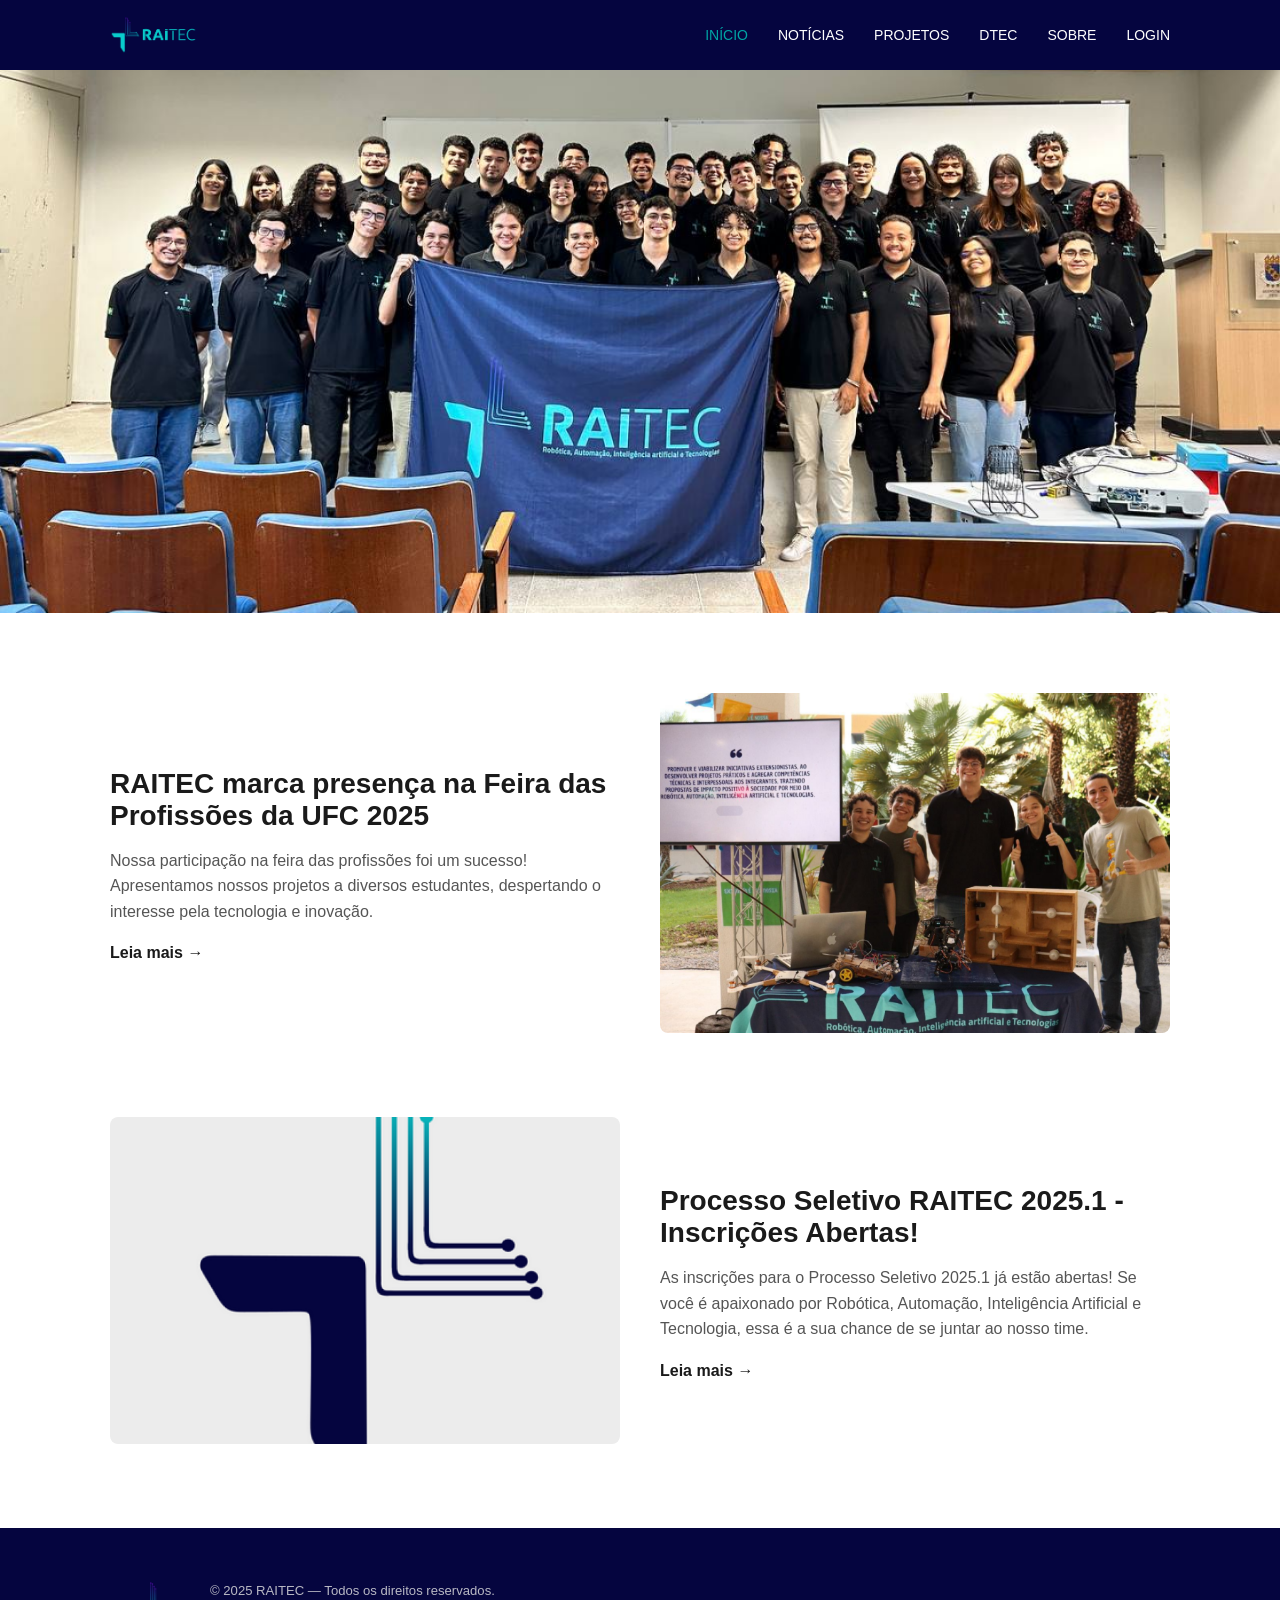
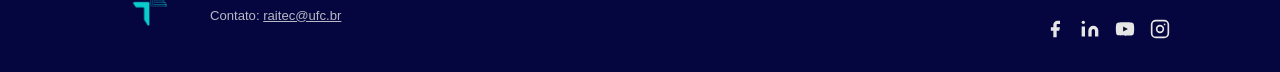
<file: index.html>
<!DOCTYPE html>
<html lang="pt-BR">
<head>
  <meta charset="UTF-8">
  <meta name="viewport" content="width=device-width, initial-scale=1.0">
  <title>RAITEC</title>
  <link rel="stylesheet" href="style.css">

</head>
<body class="dtec">
  <header>
    <div class="container">
      <img src="imagens/logo.png" alt="RAITEC" class="logo">
      <nav>
        <ul class="menu">
          <li><a href="index.html">INÍCIO</a></li>
          <li><a href="noticias.html">NOTÍCIAS</a></li>
          <li><a href="projetos.html">PROJETOS</a></li>
          <li><a href="dtec.html">DTEC</a></li>
          <li><a href="sobre.html">SOBRE</a></li>
          <li><a href="#">LOGIN</a></li>
        </ul>
        <button class="menu-mobile" aria-label="Abrir menu"></button>
      </nav>
    </div>
  </header>

  <section class="hero">
    <img src="imagens/foto-grupo.png" alt="Equipe RAITEC">
  </section>

  <main class="container">
    <article class="noticia">
      <div class="noticia-texto">
        <h2>RAITEC marca presença na Feira das Profissões da UFC 2025</h2>
        <p>Nossa participação na feira das profissões foi um sucesso! Apresentamos nossos projetos a diversos estudantes, despertando o interesse pela tecnologia e inovação.</p>
        <a href="#" class="btn-link">Leia mais →</a>
      </div>
      <div class="noticia-img">
        <img src="imagens/feira.png" alt="Feira das Profissões">
      </div>
    </article>

    <article class="noticia invertida">
      <div class="noticia-texto">
        <h2>Processo Seletivo RAITEC 2025.1 - Inscrições Abertas!</h2>
        <p>As inscrições para o Processo Seletivo 2025.1 já estão abertas! Se você é apaixonado por Robótica, Automação, Inteligência Artificial e Tecnologia, essa é a sua chance de se juntar ao nosso time.</p>
        <a href="#" class="btn-link">Leia mais →</a>
      </div>
            <div class="noticia-img">
        <img src="imagens/logo-circuit.png" alt="Processo Seletivo">
      </div>
    </article>
  </main>

  <footer>
    <div class="container">
        <div class="footer-left">
        <img src="imagens/logo-footer.png" alt="RAITEC" class="footer-brand">
      <div class="footer-info">
        <p>© 2025 RAITEC — Todos os direitos reservados.</p>
        <p>Contato: <a href="mailto:raitec@ufc.br">raitec@ufc.br</a></p>
        </div>
    </div>
      <div class="footer-social">
      <a href="https://www.facebook.com/raitec.ufc/" title="Facebook">
        <svg width="20" height="20" viewBox="0 0 24 24" fill="currentColor"><path d="M18 2h-3a5 5 0 00-5 5v3H7v4h3v8h4v-8h3l1-4h-4V7a1 1 0 011-1h3z"/></svg>
      </a>
      <a href="https://br.linkedin.com/company/raitec-ufc" title="LinkedIn">
        <svg width="20" height="20" viewBox="0 0 24 24" fill="currentColor"><path d="M16 8a6 6 0 016 6v7h-4v-7a2 2 0 00-2-2 2 2 0 00-2 2v7h-4v-7a6 6 0 016-6zM2 9h4v12H2z"/><circle cx="4" cy="4" r="2"/></svg>
      </a>
      <a href="https://youtube.com/@rautecufc9945?si=SKym-AyV26X9_il" title="YouTube">
        <svg width="20" height="20" viewBox="0 0 24 24" fill="currentColor"><path d="M22.54 6.42a2.78 2.78 0 00-1.95-1.96C18.88 4 12 4 12 4s-6.88 0-8.59.46a2.78 2.78 0 00-1.95 1.96A29 29 0 001 12a29 29 0 00.46 5.58A2.78 2.78 0 003.41 19.6C5.12 20 12 20 12 20s6.88 0 8.59-.46a2.78 2.78 0 001.95-1.95A29 29 0 0023 12a29 29 0 00-.46-5.58z"/><polygon points="9.75 15.02 15.5 12 9.75 8.98 9.75 15.02" fill="#0b1228"/></svg>
      </a>
      <a href="https://www.instagram.com/raitec.ufc/" title="Instagram">
        <svg width="20" height="20" viewBox="0 0 24 24" fill="none" stroke="currentColor" stroke-width="2"><rect x="2" y="2" width="20" height="20" rx="5"/><circle cx="12" cy="12" r="4"/><circle cx="17.5" cy="6.5" r="1" fill="currentColor" stroke="none"/></svg>
      </a>
    </div>

    </div>
  </footer>

  <script src="script.js"></script>
</body>
</html>
</file>
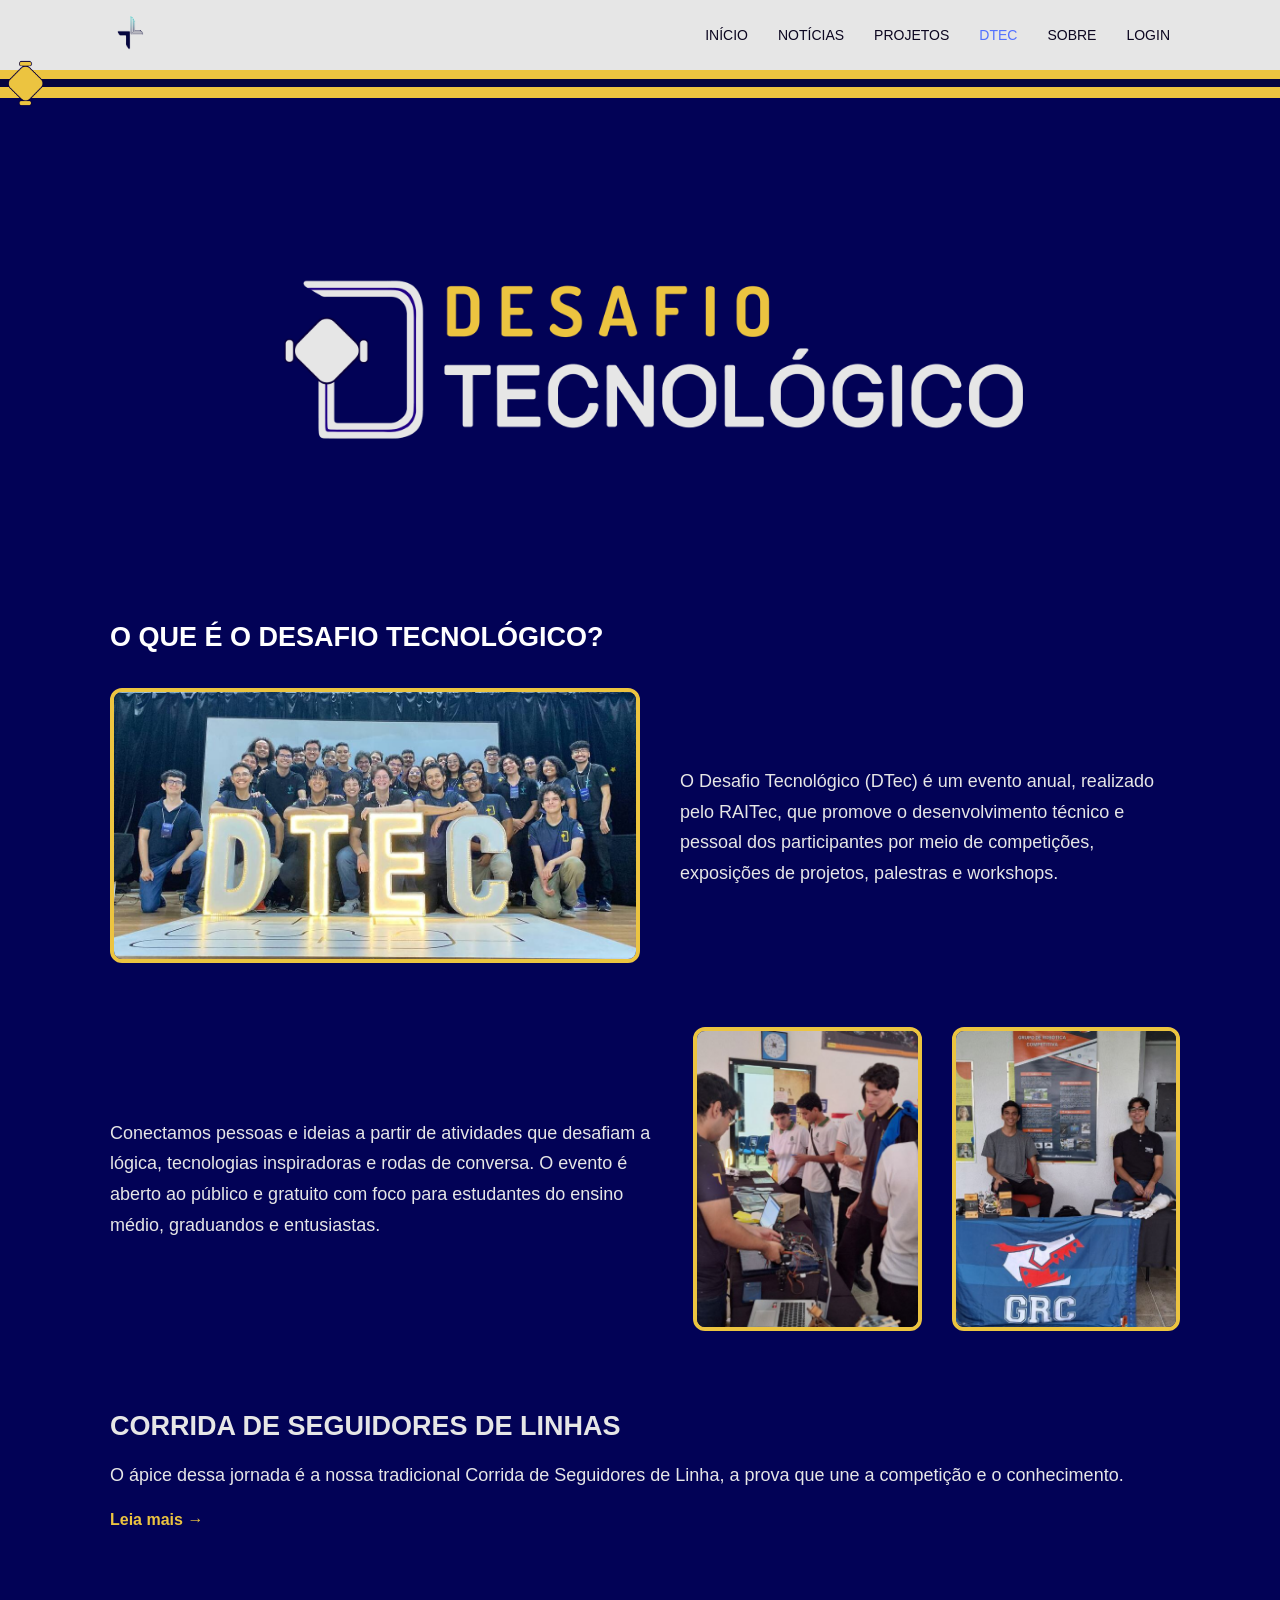
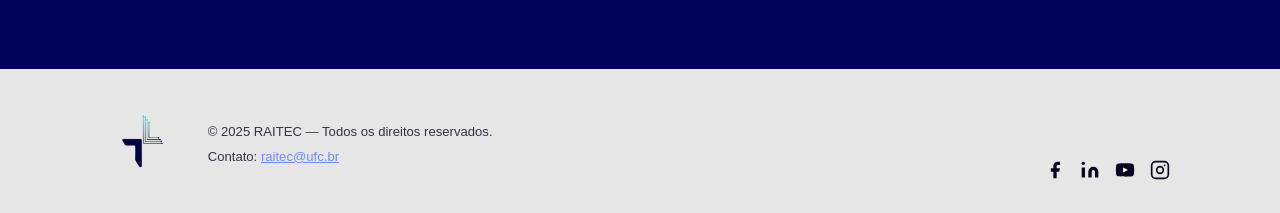
<file: dtec.html>
<!DOCTYPE html>
<html lang="pt-BR">
<head>
  <meta charset="UTF-8">
  <meta name="viewport" content="width=device-width, initial-scale=1.0">
  <title>DTEC</title>
  <link rel="stylesheet" href="style.css">
  <link rel="stylesheet" href="dtec.css">
  
</head>
<body>
  <div class="topo-fixo">
  <header class="header-dtec">
    <div class="container">
      <img src="imagens/logo-dtec.png" alt="RAITEC" class="logo">
      <nav>
        <ul class="menu">
          <li><a href="index.html">INÍCIO</a></li>
          <li><a href="noticias.html">NOTÍCIAS</a></li>
          <li><a href="projetos.html">PROJETOS</a></li>
          <li><a href="dtec.html">DTEC</a></li>
          <li><a href="sobre.html">SOBRE</a></li>
          <li><a href="#">LOGIN</a></li>
        </ul>
        <button class="menu-mobile" aria-label="Abrir menu"></button>
      </nav>
    </div>
    </header>
    
  <div class="faixa-amarela"></div>
  <div class="faixa-azul">
    <img src="imagens/seguidor_de_linha.png" class="img-seguidor">
  </div>
  <div class="faixa-amarela2"></div>
</div>

<main class="dtec-page">
   
    
    <section class="dtec-hero">
      <div class="container">
        <img src="imagens/dtec-logo.png" alt="Desafio Tecnológico" class="dtec-logo">
      </div>
    </section>

    <section class="dtec-conteudo">
      <div class="container">
        <h2>O QUE É O DESAFIO TECNOLÓGICO?</h2>
        
        <div class="dtec-bloco">
          <div class="dtec-img">
            <img src="imagens/equipe-dtec.png" alt="Equipe no DTEC">
          </div>
          <div class="dtec-texto">
            <p>O Desafio Tecnológico (DTec) é um evento anual, realizado pelo RAITec, que promove o desenvolvimento técnico e pessoal dos participantes por meio de competições, exposições de projetos, palestras e workshops.</p>
          </div>
        </div>

        <div class="dtec-bloco invertido">
          <div class="dtec-galeria">
            <img src="imagens/stand1.png" alt="Stand DTEC" class="img-ampliar">
            <img src="imagens/stand2.png" alt="Stand GRC" class="img-ampliar">
          </div>
          <div class="dtec-texto">
            <p>Conectamos pessoas e ideias a partir de atividades que desafiam a lógica, tecnologias inspiradoras e rodas de conversa. O evento é aberto ao público e gratuito com foco para estudantes do ensino médio, graduandos e entusiastas.</p>
          </div>
        </div>

        <div class="dtec-destaque">
          <h3>CORRIDA DE SEGUIDORES DE LINHAS</h3>
          <p>O ápice dessa jornada é a nossa tradicional Corrida de Seguidores de Linha, a prova que une a competição e o conhecimento.</p>
          <a href="#" class="btn-link-amarelo" id="btnLeiaMais">Leia mais →</a>
        </div>
      </div>
    </section>
  </main>

  
  <footer>
    <div class="container">
      <div class="footer-left">
        <img src="imagens/logo-dtec.png" alt="RAITEC" class="footer-brand">
        <div class="footer-info">
          <p>© 2025 RAITEC — Todos os direitos reservados.</p>
          <p>Contato: <a href="mailto:raitec@ufc.br">raitec@ufc.br</a></p>
        </div>
      </div>
      <div class="footer-social">
        <a href="https://www.facebook.com/raitec.ufc/" title="Facebook">
          <svg width="20" height="20" viewBox="0 0 24 24" fill="currentColor"><path d="M18 2h-3a5 5 0 00-5 5v3H7v4h3v8h4v-8h3l1-4h-4V7a1 1 0 011-1h3z"/></svg>
        </a>
        <a href="https://br.linkedin.com/company/raitec-ufc" title="LinkedIn">
          <svg width="20" height="20" viewBox="0 0 24 24" fill="currentColor"><path d="M16 8a6 6 0 016 6v7h-4v-7a2 2 0 00-2-2 2 2 0 00-2 2v7h-4v-7a6 6 0 016-6zM2 9h4v12H2z"/><circle cx="4" cy="4" r="2"/></svg>
        </a>
        <a href="https://youtube.com/@rautecufc9945?si=SKym-AyV26X9_il" title="YouTube">
        <svg width="20" height="20" viewBox="0 0 24 24" fill="currentColor"><path d="M22.54 6.42a2.78 2.78 0 00-1.95-1.96C18.88 4 12 4 12 4s-6.88 0-8.59.46a2.78 2.78 0 00-1.95 1.96A29 29 0 001 12a29 29 0 00.46 5.58A2.78 2.78 0 003.41 19.6C5.12 20 12 20 12 20s6.88 0 8.59-.46a2.78 2.78 0 001.95-1.95A29 29 0 0023 12a29 29 0 00-.46-5.58z"/><polygon points="9.75 15.02 15.5 12 9.75 8.98 9.75 15.02" fill="#fff"/></svg>
      </a>
        <a href="https://www.instagram.com/raitec.ufc/" title="Instagram">
          <svg width="20" height="20" viewBox="0 0 24 24" fill="none" stroke="currentColor" stroke-width="2"><rect x="2" y="2" width="20" height="20" rx="5"/><circle cx="12" cy="12" r="4"/><circle cx="17.5" cy="6.5" r="1" fill="currentColor" stroke="none"/></svg>
        </a>
      </div>
    </div>
  </footer>

  <script src="script.js"></script>
  <script src="dtec.js"></script>
</body>
</html>
</file>
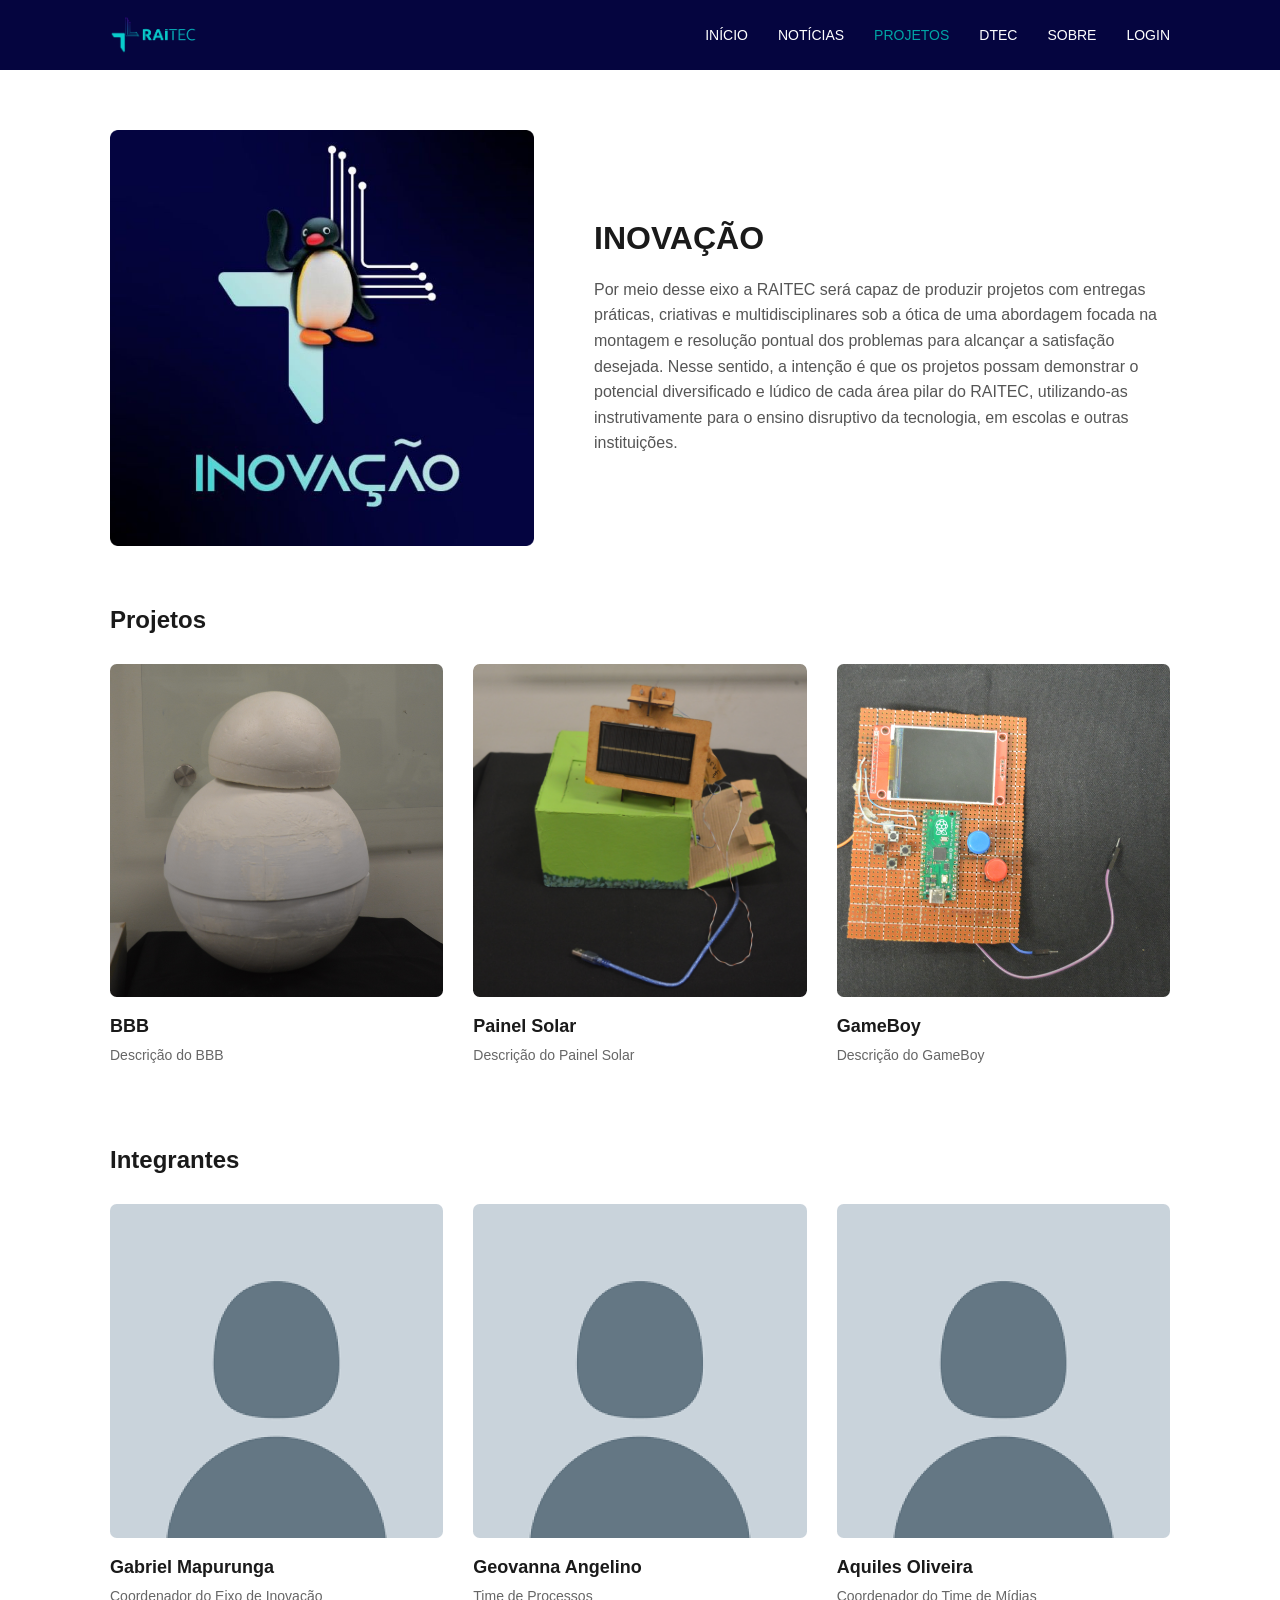
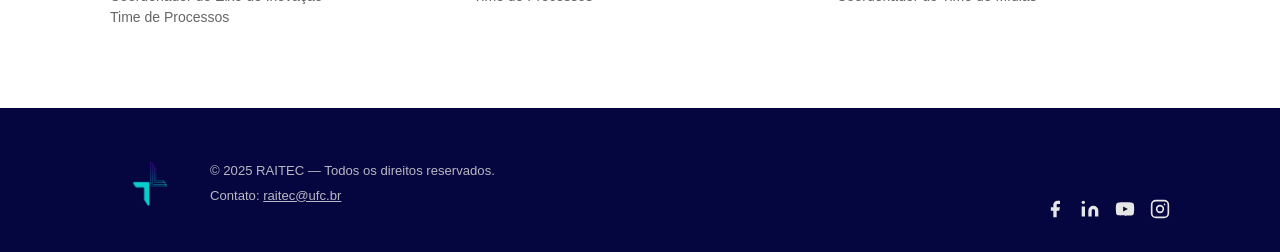
<file: projetos.html>
<!DOCTYPE html>
<html lang="pt-BR">
<head>
  <meta charset="UTF-8">
  <meta name="viewport" content="width=device-width, initial-scale=1.0">
  <title>PROJETOS</title>
  <link rel="stylesheet" href="style.css">
  
</head>
<body>
  <header>
    <div class="container">
      <img src="imagens/logo.png" alt="RAITEC" class="logo">
      <nav>
        <ul class="menu">
          <li><a href="index.html">INÍCIO</a></li>
          <li><a href="noticias.html">NOTÍCIAS</a></li>
          <li><a href="projetos.html">PROJETOS</a></li>
          <li><a href="dtec.html">DTEC</a></li>
          <li><a href="sobre.html">SOBRE</a></li>
          <li><a href="#">LOGIN</a></li>
        </ul>
        <button class="menu-mobile" aria-label="Abrir menu"></button>
      </nav>
    </div>
  </header>

  <main class="container">
    <section class="banner-inovacao">
      <div class="banner-img">
        <img src="imagens/logo-inovacao.png" alt="Inovação">
      </div>
      <div class="banner-texto">
        <h1>INOVAÇÃO</h1>
        <p>Por meio desse eixo a RAITEC será capaz de produzir projetos com entregas práticas, criativas e multidisciplinares sob a ótica de uma abordagem focada na montagem e resolução pontual dos problemas para alcançar a satisfação desejada. Nesse sentido, a intenção é que os projetos possam demonstrar o potencial diversificado e lúdico de cada área pilar do RAITEC, utilizando-as instrutivamente para o ensino disruptivo da tecnologia, em escolas e outras instituições.</p>
      </div>
    </section>

    <section class="secao-cards">
      <h2>Projetos</h2>
      <div class="grid-cards">
        <div class="card">
          <img src="imagens/bbb.png" alt="BBB">
          <h3>BBB</h3>
          <p>Descrição do BBB</p>
        </div>
        <div class="card">
          <img src="imagens/painel-solar.png" alt="Painel Solar">
          <h3>Painel Solar</h3>
          <p>Descrição do Painel Solar</p>
        </div>
        <div class="card">
          <img src="imagens/gameboy.png" alt="GameBoy">
          <h3>GameBoy</h3>
          <p>Descrição do GameBoy</p>
        </div>
      </div>
    </section>

    <section class="secao-cards">
      <h2>Integrantes</h2>
      <div class="grid-cards">
        <div class="card">
          <img src="imagens/integrante.png" alt="Gabriel Mapurunga">
          <h3>Gabriel Mapurunga</h3>
          <p>Coordenador do Eixo de Inovação<br>Time de Processos</p>
        </div>
        <div class="card">
          <img src="imagens/integrante.png" alt="Geovanna Angelino">
          <h3>Geovanna Angelino</h3>
          <p>Time de Processos</p>
        </div>
        <div class="card">
          <img src="imagens/integrante.png" alt="Aquiles Oliveira">
          <h3>Aquiles Oliveira</h3>
          <p>Coordenador do Time de Mídias</p>
        </div>
      </div>
    </section>
  </main>

<footer>
    <div class="container">
        <div class="footer-left">
        <img src="imagens/logo-footer.png" alt="RAITEC" class="footer-brand">
      <div class="footer-info">
        <p>© 2025 RAITEC — Todos os direitos reservados.</p>
        <p>Contato: <a href="mailto:raitec@ufc.br">raitec@ufc.br</a></p>
        </div>
    </div>
      <div class="footer-social">
      <a href="https://www.facebook.com/raitec.ufc/" title="Facebook">
        <svg width="20" height="20" viewBox="0 0 24 24" fill="currentColor"><path d="M18 2h-3a5 5 0 00-5 5v3H7v4h3v8h4v-8h3l1-4h-4V7a1 1 0 011-1h3z"/></svg>
      </a>
      <a href="https://br.linkedin.com/company/raitec-ufc" title="LinkedIn">
        <svg width="20" height="20" viewBox="0 0 24 24" fill="currentColor"><path d="M16 8a6 6 0 016 6v7h-4v-7a2 2 0 00-2-2 2 2 0 00-2 2v7h-4v-7a6 6 0 016-6zM2 9h4v12H2z"/><circle cx="4" cy="4" r="2"/></svg>
      </a>
      <a href="https://youtube.com/@rautecufc9945?si=SKym-AyV26X9_il" title="YouTube">
        <svg width="20" height="20" viewBox="0 0 24 24" fill="currentColor"><path d="M22.54 6.42a2.78 2.78 0 00-1.95-1.96C18.88 4 12 4 12 4s-6.88 0-8.59.46a2.78 2.78 0 00-1.95 1.96A29 29 0 001 12a29 29 0 00.46 5.58A2.78 2.78 0 003.41 19.6C5.12 20 12 20 12 20s6.88 0 8.59-.46a2.78 2.78 0 001.95-1.95A29 29 0 0023 12a29 29 0 00-.46-5.58z"/><polygon points="9.75 15.02 15.5 12 9.75 8.98 9.75 15.02" fill="#0b1228"/></svg>
      </a>
      <a href="https://www.instagram.com/raitec.ufc/" title="Instagram">
        <svg width="20" height="20" viewBox="0 0 24 24" fill="none" stroke="currentColor" stroke-width="2"><rect x="2" y="2" width="20" height="20" rx="5"/><circle cx="12" cy="12" r="4"/><circle cx="17.5" cy="6.5" r="1" fill="currentColor" stroke="none"/></svg>
      </a>
    </div>

    </div>
  </footer>

  <script src="script.js"></script>
</body>
</html>
</file>
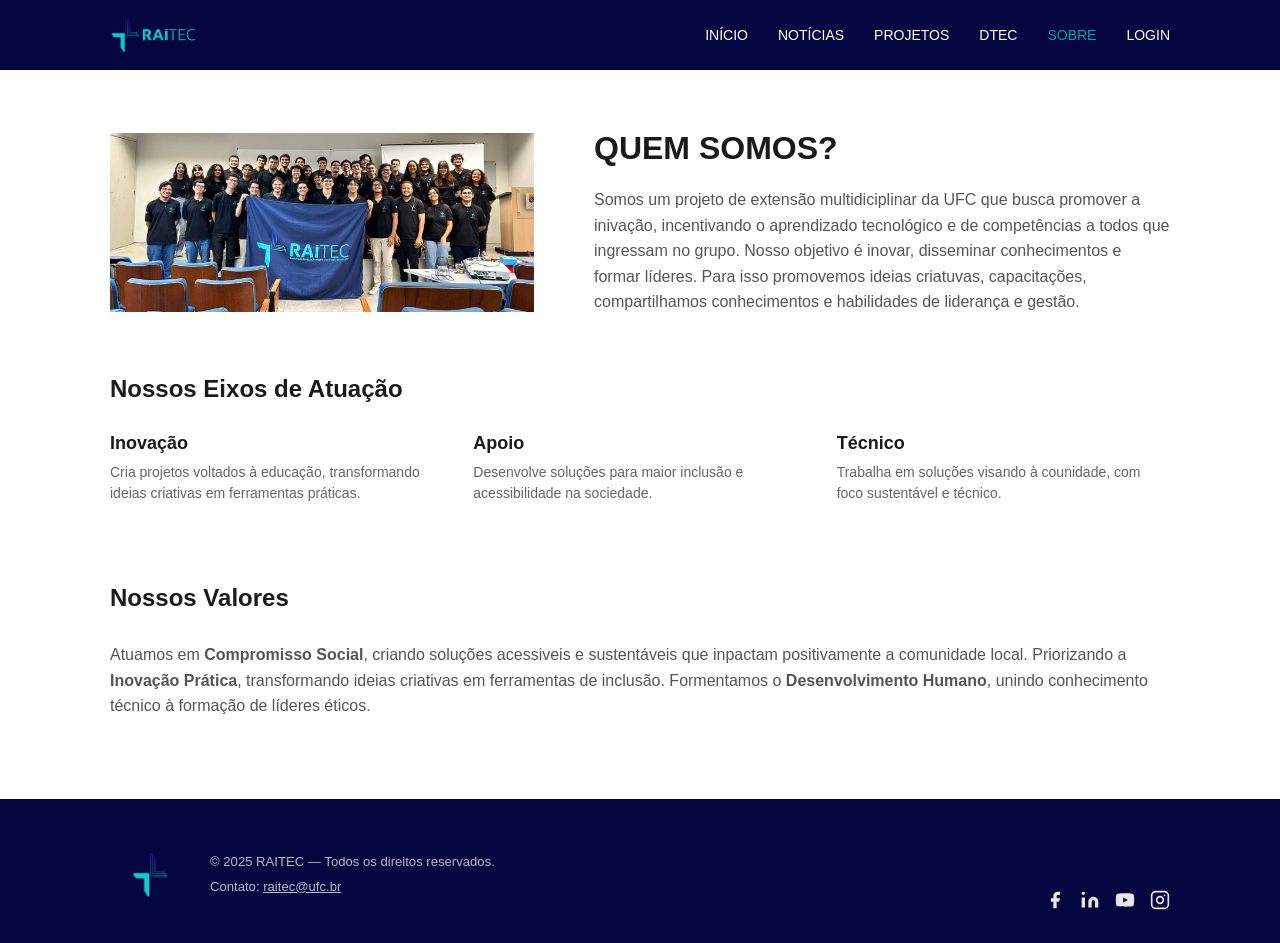
<file: sobre.html>
<!DOCTYPE html>
<html lang="pt-BR">
<head>
  <meta charset="UTF-8">
  <meta name="viewport" content="width=device-width, initial-scale=1.0">
  <title>SOBRE</title>
  <link rel="stylesheet" href="style.css">
  
</head>
<body>
  <header>
    <div class="container">
      <img src="imagens/logo.png" alt="RAITEC" class="logo">
      <nav>
        <ul class="menu">
          <li><a href="index.html">INÍCIO</a></li>
          <li><a href="noticias.html">NOTÍCIAS</a></li>
          <li><a href="projetos.html">PROJETOS</a></li>
          <li><a href="dtec.html">DTEC</a></li>
          <li><a href="sobre.html">SOBRE</a></li>
          <li><a href="#">LOGIN</a></li>
        </ul>
        <button class="menu-mobile" aria-label="Abrir menu"></button>
      </nav>
    </div>
  </header>

  <main class="container">
    <section class="banner-inovacao">
      <div class="banner-img">
        <img src="imagens/foto-grupo.png" alt="sobreRAITEC">
      </div>
      <div class="banner-texto">
        <h1>QUEM SOMOS?</h1>
        <p>Somos um projeto de extensão multidiciplinar da UFC que busca promover a inivação, incentivando o aprendizado tecnológico e de competências a todos que ingressam no grupo. Nosso objetivo é inovar, disseminar conhecimentos e formar líderes. Para isso promovemos ideias criatuvas, capacitações, compartilhamos conhecimentos e habilidades de liderança e gestão.</p>
      </div>
    </section>

    <section class="secao-cards">
      <h2>Nossos Eixos de Atuação</h2>
      <div class="grid-cards">
        <div class="card">
          <h3>Inovação</h3>
          <p>Cria projetos voltados à educação, transformando ideias criativas em ferramentas práticas.</p>
        </div>
        <div class="card">
          <h3>Apoio</h3>
          <p>Desenvolve soluções para maior inclusão e acessibilidade na sociedade.</p>
        </div>
        <div class="card">
          <h3>Técnico</h3>
          <p>Trabalha em soluções visando à counidade, com foco sustentável e técnico.</p>
        </div>
      </div>
    </section>

    <section class="secao-cards">
      <h2>Nossos Valores</h2>
          <p>Atuamos em <b>Compromisso Social</b>, criando soluções acessiveis e sustentáveis que inpactam positivamente a comunidade local. Priorizando a <b>Inovação Prática</b>, transformando ideias criativas em ferramentas de inclusão. Formentamos o <b>Desenvolvimento Humano</b>, unindo conhecimento técnico à formação de líderes éticos.</p>
        </div>
      </div>
    </section>
  </main>

<footer>
    <div class="container">
        <div class="footer-left">
        <img src="imagens/logo-footer.png" alt="RAITEC" class="footer-brand">
      <div class="footer-info">
        <p>© 2025 RAITEC — Todos os direitos reservados.</p>
        <p>Contato: <a href="mailto:raitec@ufc.br">raitec@ufc.br</a></p>
        </div>
    </div>
      <div class="footer-social">
      <a href="https://www.facebook.com/raitec.ufc/" title="Facebook">
        <svg width="20" height="20" viewBox="0 0 24 24" fill="currentColor"><path d="M18 2h-3a5 5 0 00-5 5v3H7v4h3v8h4v-8h3l1-4h-4V7a1 1 0 011-1h3z"/></svg>
      </a>
      <a href="https://br.linkedin.com/company/raitec-ufc" title="LinkedIn">
        <svg width="20" height="20" viewBox="0 0 24 24" fill="currentColor"><path d="M16 8a6 6 0 016 6v7h-4v-7a2 2 0 00-2-2 2 2 0 00-2 2v7h-4v-7a6 6 0 016-6zM2 9h4v12H2z"/><circle cx="4" cy="4" r="2"/></svg>
      </a>
      <a href="https://youtube.com/@rautecufc9945?si=SKym-AyV26X9_il" title="YouTube">
        <svg width="20" height="20" viewBox="0 0 24 24" fill="currentColor"><path d="M22.54 6.42a2.78 2.78 0 00-1.95-1.96C18.88 4 12 4 12 4s-6.88 0-8.59.46a2.78 2.78 0 00-1.95 1.96A29 29 0 001 12a29 29 0 00.46 5.58A2.78 2.78 0 003.41 19.6C5.12 20 12 20 12 20s6.88 0 8.59-.46a2.78 2.78 0 001.95-1.95A29 29 0 0023 12a29 29 0 00-.46-5.58z"/><polygon points="9.75 15.02 15.5 12 9.75 8.98 9.75 15.02" fill="#0b1228"/></svg>
      </a>
      <a href="https://www.instagram.com/raitec.ufc/" title="Instagram">
        <svg width="20" height="20" viewBox="0 0 24 24" fill="none" stroke="currentColor" stroke-width="2"><rect x="2" y="2" width="20" height="20" rx="5"/><circle cx="12" cy="12" r="4"/><circle cx="17.5" cy="6.5" r="1" fill="currentColor" stroke="none"/></svg>
      </a>
    </div>

    </div>
  </footer>

  <script src="script.js"></script>
</body>
</html>
</file>
<file: style.css>
* {
  margin: 0;
  padding: 0;
  box-sizing: border-box;
  font-family: 'Segoe UI', sans-serif;
}

.container {
  max-width: 1100px;
  margin: 0 auto;
  padding: 0 20px;
}

/* Header */
header {
  background: #05053f;
  position: sticky;
  top: 0;
  z-index: 10;
}

header .container {
  display: flex;
  justify-content: space-between;
  align-items: center;
  height: 70px;
}

.logo {
  height: 40px;
  color: #fff;
}

/* Menu */
.menu {
  display: flex;
  gap: 30px;
  list-style: none;
}

.menu a {
  text-decoration: none;
  color: #fff;
  font-weight: 500;
  font-size: 14px;
}

.menu a:hover, .menu a.ativo {
  color: #00a5a5;
}

.menu-mobile {
  display: none;
  background: none;
  border: none;
  width: 28px;
  height: 22px;
  position: relative;
  cursor: pointer;
  padding: 0;
}

/*Barrinhas*/
.menu-mobile::before,
.menu-mobile::after{
  content: '';
  position: absolute;
  left: 0;
  width: 100%;
  height: 3px;
  background: #fff;
  border-radius: 2px;
  transition: all 0.3s ease;
}

.menu-mobile::before{
  top: 0;
  box-shadow: 0 9px 0 #fff; /*Barrinha do meio*/
}

.menu-mobile::after{
  bottom: 0;
}
/*Pra virar um x quando for aberto*/
.menu-mobile.ativo::before{
  top: 9px;
  transform: rotate(45deg);
  box-shadow: none;
}

.menu-mobile.ativo::after{
  bottom: 9px;
  transform: rotate(-45deg);
}

/*Espaço da foto em equipe*/
.hero img {
  width: 100%;
  height: auto;
  display: block;
  margin-bottom: 80px;
}


main {
  padding: 0 0 60px;
}

.noticia {
  display: flex;
  gap: 40px;
  align-items: center;
  margin-bottom: 80px;
}

.noticia :last-child{
  margin-bottom: 0;
}

.noticia.invertida {
  flex-direction: row-reverse;
}

.noticia-texto, .noticia-img {
  flex: 1;
}

.noticia-texto h2 {
  font-size: 28px;
  margin-bottom: 16px;
  color: #1a1a1a;
}

.noticia-texto p {
  color: #555;
  line-height: 1.6;
  margin-bottom: 20px;
}

.btn-link {
  color: #1a1a1a;
  text-decoration: none;
  font-weight: 600;   
  transition:  all 0.3s ease;
  display: inline-block;  
}

.btn-link:hover{
  color: #5c09ad;
  transform: translateX(5px);
}

.noticia-img img {
  width: 100%;
  border-radius: 8px;
  transition: transform 0.3s ease;
  cursor: pointer;
}
.noticia-img:hover{
  transform: scale(1.05);
}


/* Banner Inovação */
.banner-inovacao {
  display: flex;
  gap: 60px;
  align-items: center;
  padding: 60px 0;
}

.banner-img {
  flex: 0 0 40%;
}

.banner-img img {
  width: 100%;
  height: auto;
  display: block;
}

.banner-texto {
  text-align: left;
  flex: 1;
}

.banner-texto h1 {
  font-size: 32px;
  margin-bottom: 20px;
  color: #1a1a1a;
}

.banner-texto p {
  color: #555;
  line-height: 1.6;
  font-size: 16px;
}

/* Seções com Cards */
.secao-cards {
  margin-bottom: 80px;
}

.secao-cards h2 {
  font-size: 24px;
  margin-bottom: 30px;
  color: #1a1a1a;
}

.grid-cards {
  display: grid;
  grid-template-columns: repeat(3, 1fr);
  gap: 30px;
}

.card {
  text-align: left;
}

.card img {
  width: 100%; 
  object-fit: cover;
  margin-bottom: 15px;
  border-radius: 2%;
  aspect-ratio: 1 / 1;
  transition: transform 0.3s ease;
  cursor: pointer;
}

.card img:hover{
    transform: scale(1.05);
}

.card h3 {
  font-size: 18px;
  margin-bottom: 8px;
  color: #1a1a1a;
}

.card p {
  font-size: 14px;
  color: #666;
  line-height: 1.5;
}

p{
  color: #555;
  line-height: 1.6;
  font-size: 16px;
}

/* Footer */
footer {
  background: #05053f;
  color: #fff;
  padding: 36px 48px 28px;
}

footer .container {
  display: flex;
  justify-content: space-between;
  align-items: flex-end;
}

.footer-left{
    display: flex;
    align-items: center;
    gap: 20px;
}

/*tamanho da logo de baixo*/
.footer-brand{
  height: 80px;
}

/*texto do footer*/
.footer-info p {
    color: #e6e6e6;
    font-size: 0.82rem;
    line-height: 1.9;
    margin: 0;
    opacity: 0.8;
}

.footer-info a{
  color: #e6e6e6;
}

/*Simbolos redes sociais */
.footer-social {
    display: flex;
    gap: 15px;
    margin-bottom: 1px;
}

.footer-social a {
    color: #e6e6e6;
    text-decoration: none;
}

.footer-social a:hover {color:#09cccc}

/* Menu Mobile Ativo */
.menu.ativo {
  display: flex;
  position: absolute;
  top: 70px;
  right: 20px;
  background: #05053f;
  flex-direction: column;
  padding: 20px;
  box-shadow: 0 4px 12px rgba(0,0,0,0.1);
  border-radius: 8px;
}


/* Responsivo */
@media (max-width: 900px) {
  .banner-inovacao {
    flex-direction: column;
    text-align: center;
  }
  .banner-img {
    flex: none;
    width: 100%;
    max-width: 350px;
  }
  .grid-cards {
    grid-template-columns: repeat(2, 1fr);
  }
}

@media (max-width: 768px) {
  .menu { display: none; }
  .menu-mobile { display: block; }
  .noticia, .noticia.invertida { 
    flex-direction: column; 
    gap: 0;
  }

  .noticia-img{
    order: 1;
    width: 100%;
  }

  .noticia-texto{
    order: 2;
    padding: 25px 20px;
  }

  footer .container {
    flex-direction: column;
    align-items: center;
    gap: 25px;
  }

  .footer-left{
    flex-direction: column;
    align-items: center;
    text-align: center;
    gap: 15px;
  }

  .footer-social{
    justify-content: center;
  }

  .grid-cards {
    grid-template-columns: 1fr;
  }

  .banner-inovacao{
    flex-direction: column;
    text-align: center;
    gap: 30px;
    padding: 40px 0;
  }

  .banner-img{
    width: 70%;
    flex: none;
  }
}
</file>
<file: dtec.css>
.header-dtec {
  background: #e6e6e6;
  position: relative;
}


  .logo{
    height: 50px;
    color: #0c0620;

  }
  .menu {
    display: flex;
    gap: 30px;
    list-style: none;
  }

  .menu a {
    text-decoration: none;
    color: #0c0620;
    font-weight: 500;
    font-size: 14px;
  }

  .menu a:hover, .menu a.ativo {
    color: #5271ff;
  }

  /* Menu Mobile*/
  .menu-mobile {
    display: none;
    background: none;
    border: none;
    width: 28px;
    height: 22px;
    position: relative;
    cursor: pointer;
    padding: 0;
  }

  .menu-mobile::before,
  .menu-mobile::after {
    content: '';
    position: absolute;
    left: 0;
    width: 100%;
    height: 3px;
    background: #0c0620;
    border-radius: 2px;
    transition: all 0.3s ease;
  }

  .menu-mobile::before {
    top: 0;
    box-shadow: 0 9px 0 #0c0620;
  }

  .menu-mobile::after {
    bottom: 0;
  }

  .menu-mobile.ativo::before {
    top: 9px;
    transform: rotate(45deg);
    box-shadow: none;
  }

  .menu-mobile.ativo::after {
    bottom: 9px;
    transform: rotate(-45deg);
  }

  .dtec-page {
    background: #020256;
    color: #e6e6e6;
    position: relative;
    overflow: visible;
  }

  .faixa-amarela {
  height: 9px;
  background: #ecc440;
}

.faixa-azul {
  height: 8px;
  background: #05053f;
  position: relative; 
  z-index: 9999;
}

.faixa-amarela2 {
  height: 11px;
  background: #ecc440;
}
  

  .dtec-hero {
    padding: 60px 10px 20px;
    text-align: center;
    z-index: 1;
  }

  .dtec-logo {
    max-width: 800px;
    width: 90%;
    height: auto;
    animation: fadeInUp 0.8s ease;
  }

  /*Animação :) */
  @keyframes fadeInUp {
    from {
      opacity: 0;
      transform: translateY(30px);
    }
    to {
      opacity: 1;
      transform: translateY(0);
    }
  }

  .dtec-conteudo {
    padding: 40px 0 80px;
    position: relative;
    z-index: 1;
  }

  .dtec-conteudo h2 {
    font-size: 27px;
    margin-bottom: 35px;
    color: #fff;
    animation: fadeInUp 0.8s ease 0.2s backwards;
  }

  .dtec-bloco {
    display: flex;
    gap: 40px;
    align-items: center;
    margin-bottom: 60px;
    animation: fadeInUp 0.8s ease 0.4s backwards;
  }

  .dtec-bloco.invertido {
    flex-direction: row-reverse;
    animation: fadeInUp 0.8s ease 0.6s backwards;
  }

  .dtec-img {
    flex: 0 0 50%;
  }

  .dtec-img img {
    width: 100%;
    height: auto;
    border: 4px solid #ecc440;
    border-radius: 12px;
    transition: transform 0.3s ease;
  }

  .dtec-img img:hover {
    transform: scale(1.02);
  }

  .dtec-texto {
    flex: 1;
  }

  .dtec-texto p {
    font-size: 18px;
    line-height: 1.7;
    color: #e6e6e6;
  }

  .dtec-galeria {
    flex: 0 0 45%;
    display: flex;
    gap: 30px;
  }

  .dtec-galeria img {
    width: calc(50% - 10px);
    border: 4px solid #ecc440;
    border-radius: 12px;
    object-fit: cover;
    aspect-ratio: 3 / 4;
    transition: transform 0.3s ease;
    cursor: pointer;
  }

  .dtec-galeria img:hover {
    transform: scale(1.05);
  }

  .dtec-destaque {
    margin-top: 80px;
    animation: fadeInUp 0.8s ease 0.8s backwards;
  }

  .dtec-destaque h3 {
    font-size: 27px;
    margin-bottom: 18px;
    color: #e6e6e6;
  }

  .dtec-destaque p {
    font-size: 18px;
    line-height: 1.7;
    color: #e6e6e6;
    margin-bottom: 20px;
  }

  .btn-link-amarelo {
    color: #ecc440;
    text-decoration: none;
    font-weight: 600;
    font-size: 16px;
    transition: all 0.3s ease;     
    display: inline-block;
  }

  .btn-link-amarelo:hover {
    color: #e6e6e6;
    transform: translateX(5px);
  }


  .img-seguidor {
     position: absolute;
  top: 50%;
  transform: translateY(-50%);
  height: 50px;

  animation: moverHorizontal 5s linear infinite;

  z-index: 2;
  pointer-events: none;
}

  footer {
    background: #e6e6e6;
    color: #0c0670;
    padding: 36px 48px 28px;
  }

  footer .container {
    display: flex;
    justify-content: space-between;
    align-items: flex-end;
  }

  .footer-left{
      display: flex;
      align-items: center;
      gap: 20px;
  }

  .footer-info p {
      color: #0c0620;
      font-size: 0.82rem;
      line-height: 1.9;
      margin: 0;
      opacity: 0.8;
  }

  .footer-info a{
    color: #5271ff;
  }

  /*Simbolos redes sociais */
  .footer-social {
      display: flex;
      gap: 15px;
      margin-bottom: 1px;
  }

  .footer-social a {
      color: #0c0620;
      text-decoration: none;
  }

  .footer-social a:hover {color:#5271ff}


  /* Responsivo */
  @media (max-width: 900px) {
    .dtec-bloco, 
    .dtec-bloco.invertido {
      flex-direction: column;
    }
    
    .dtec-img, 
    .dtec-galeria {
      flex: none;
      width: 100%;
    }
    
    .dtec-galeria {
      justify-content: center;
    }
    
    .dtec-galeria img {
      max-width: 200px;
    }
  }

  @media (max-width: 768px) {
  .menu {
      display: none;
      position: absolute;
      top: 60px;
      right: 20px;
      background: #0c0670;
      border: 2px solid #ecc440;
      flex-direction: column;
      padding: 20px;
      border-radius: 8px;
      gap: 20px;
      z-index: 20;
    }

    .menu a {
      color: #e6e6e6;
    }

    .menu a:hover, .menu a.ativo {
      color: #ecc440;
    }

    .menu-mobile::before,
    .menu-mobile::after {
      background: #0c0620;
    }

    .menu-mobile::before {
      box-shadow: 0 9px 0 #0c0620;
    }

    .menu.ativo {
      display: flex;
    }

    .menu-mobile {
      display: block;
    }

    .header-dtec .container {
      height: 60px;
       display: flex;
  align-items: center;
      position: relative;
    }
    
    .dtec-conteudo h2 {
      font-size: 22px;
    }
    
    .dtec-destaque h3 {
      font-size: 20px;
    }
      footer .container {
      flex-direction: column;
      align-items: center;
      gap: 25px;
    }

    .footer-left{
      flex-direction: column;
      align-items: center;
      text-align: center;
      gap: 15px;
    }

    .footer-social{
      justify-content: center;
    }
  }

  @keyframes moverHorizontal {
    from {
      left: -60px;
    }
    to {
      left: 100%;
    }
  }
.topo-fixo {
  position: sticky;
  top: 0;
  z-index: 1000;
}
.header-dtec {
  margin: 0;
  padding: 0;
}
</file>
